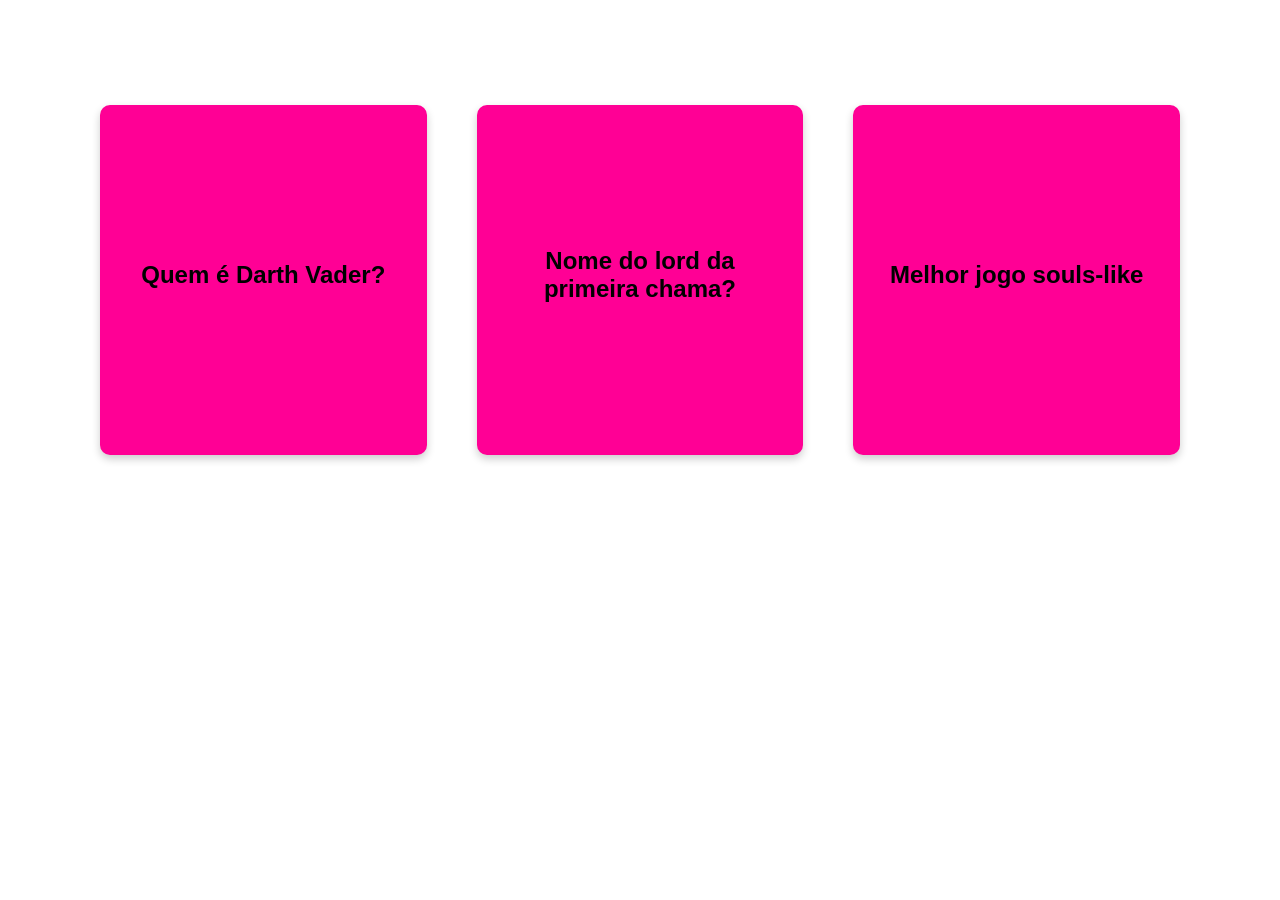
<file: projeto_3/index.html>
<!DOCTYPE html>
<html lang="pt-br">
<head>
    <meta charset="UTF-8">
    <meta name="viewport" content="width=device-width, initial-scale=1.0">
    <title>Cards Interativos</title>
    <link rel="stylesheet" href="styles.css">
</head>
<body>
    <div class="container">
        <div class="card" onclick="flipCard(this)">
            <div class="card-inner">
                <div class="card-front">
                    <h2>Quem é Darth Vader?</h2>
                   
                </div>
                <div class="card-back">
                    <p>Anakin Skywalker</p>
                </div>
            </div>
        </div>
        <div class="card" onclick="flipCard(this)">
            <div class="card-inner">
                <div class="card-front">
                    <h2>Nome do lord da primeira chama?</h2>
                   
                </div>
                <div class="card-back">
                    <p>Gwin</p>
                </div>
            </div>
        </div>
        <div class="card" onclick="flipCard(this)">
            <div class="card-inner">
                <div class="card-front">
                    <h2>Melhor jogo souls-like</h2>
                    
                </div>
                <div class="card-back">
                    
                    <p>Dark Souls 3</p>
                </div>
            </div>
        </div>
        <div class="card-4" onclick="flipCard(this)">
            <div class="card-inner">
                <div class="card-front">
                    <h2>O que é necessario para salvar o jogo em Dark Souls?</h2>
                    
                </div>
                <div class="card-back">
                    
                    <p>uma bonfire</p>
                </div>
            </div>
        </div>
    </div>

    <script src="script.js"></script>
</body>
</html>
</file>
<file: projeto_3/styles.css>
* {
    margin: 0;
    padding: 0;
    box-sizing: border-box;
}

body {
    font-family: Arial, sans-serif;
    display: flex;
    justify-content: center;
    align-items: center;
    height: 100vh;
    background-image: url(https://preview.redd.it/mcu8j5z6oopa1.jpg?width=640&crop=smart&auto=webp&s=bd10fd80d1904f412e557e7a2dacbf83d57fd6c9);
    background-repeat: no-repeat;
    background-size: cover;
}

.container {
    display: grid;
    grid-template-columns: repeat(auto-fit, minmax(250px, 1fr)); /* Ajusta os cards para ocupar a largura disponível */
    gap: 50px; /* Espaço entre os cards */
    padding: 60px;
    max-width: 1200px; /* Limita a largura máxima para o layout não ficar muito esticado em telas grandes */
    width: 100%;
    position: absolute;
    top: 5%;
}

.card {
    width: 100%;
    height: 350px; /* Aumentamos a altura dos cards */
    perspective: 1000px;
}

.card-inner {
    width: 100%;
    height: 100%;
    transform-style: preserve-3d;
    transition: transform 0.6s;
}

.card:hover .card-inner {
    transform: rotateY(180deg);
}

.card-front,
.card-back {
    position: absolute;
    width: 100%;
    height: 100%;
    backface-visibility: hidden;
    display: flex;
    justify-content: center;
    align-items: center;
    text-align: center;
    padding: 20px;
    box-sizing: border-box;
    border-radius: 10px;
    background-color: #fff;
    box-shadow: 0 4px 8px rgba(0, 0, 0, 0.2);
}

.card-front {
    background-color: #ff0095;
}

.card-back {
    background-color: #a35dff;
    transform: rotateY(180deg);
}

h2 {
    font-size: 24px;
    margin-bottom: 10px;
}

p {
    font-size: 16px;
}

.card-4{
    position: absolute;
    left: -20.55%;
    top: 100%;
    width: 1700px;
    height: 350px;
    perspective: 1000px;
}
</file>
